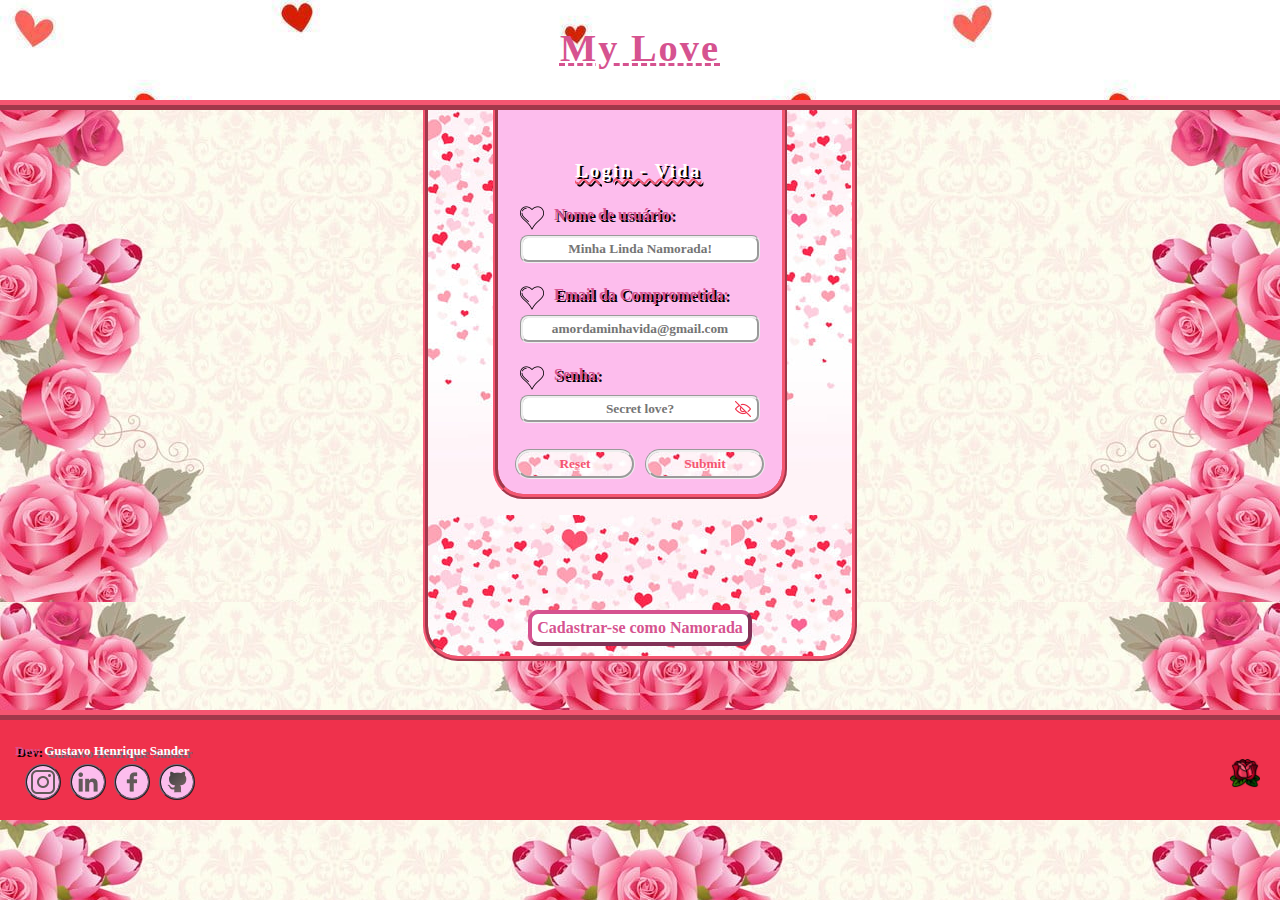
<file: index.html>
<!DOCTYPE html>
<html lang="pt-br">
<head> 
    <meta charset="UTF-8">
    <meta name="viewport" content="width=device-width, initial-scale=1.0">
    <link rel="icon" type="image/x-icon" href="img/logo_rosa.png">
    <title>Namorada - Login</title>
    <Link rel="stylesheet" type="text/css" href="code/css/login.css"/>
    <script type="text/javascript" src="code/js/function-heart.js"></script> 
    <script type="text/javascript" src="code/js/function-login.js"></script> 
</head>
<body>
    <header>
        <h1 id="go-top" class="cursor" title="Meu amor, minha namorada, minha vida!">My Love</h1>
    </header>
    <form action="code/php/login.php" method="post">
        <fieldset id="background-collum">
            <a id="link-form" href="code/html/form-love.html">Cadastrar-se como Namorada</a>
        </fieldset>
        <fieldset>
            <legend class="cursor" title="Login da Namorada">Login - Vida</legend>
            <br><br><br>
            <label>
                <br><br>
                <div class="nowrap">
                    <img style="display: inline;" class="heart-resetW heart-white cursor" src="img/heart_white.png" title="Responda!" alt="Indica que não foi respondido a pergunta do formulário."/>
                    <img style="display: none;" class="heart-reset heart cursor" src="img/heart.png" title="Respondida!" alt="Indica que foi respondido a pergunta do formulário."/>
                    <p>Nome de usuário:</p>
                </div>
                <div class="center"><input id="user" name="user" class="question cursor-pointer" type="text" placeholder="Minha Linda Namorada!" required/></div>
            </label>
            <br>
            <label>
                <div class="nowrap">
                    <img style="display: inline;" class="heart-resetW heart-white cursor" src="img/heart_white.png" title="Responda!" alt="Indica que não foi respondido a pergunta do formulário."/>
                    <img style="display: none;" class="heart-reset heart cursor" src="img/heart.png" title="Respondida!" alt="Indica que foi respondido a pergunta do formulário."/>
                    <p>Email da Comprometida:</p>
                </div>
                <div class="center"><input id="email" name="email" class="question cursor-pointer" type="email" placeholder="amordaminhavida@gmail.com" required/></div>
            </label>
            <br>
            <label>
                <div class="nowrap">
                    <img style="display: inline;" class="heart-resetW pheart-white cursor" src="img/heart_white.png" title="Responda!" alt="Indica que não foi respondido a pergunta do formulário."/>
                    <img style="display: none;" class="heart-reset pheart cursor" src="img/heart.png" title="Respondida!" alt="Indica que foi respondido a pergunta do formulário."/>
                    <p>Senha:</p>
                </div>
                <div class="center">
                    <div class="box-viewer">
                        <input class="question-pass cursor-pointer" type="password" id="password" name="password" placeholder="Secret love?" autocomplete="off" minlength="7" maxlength="20" required/>
                        <img id="viewer" style="display: block;" class="viewer-click viewers cursor-pointer" src="img/viewer.png" title="Visualizar senha?" alt="Visualizador de senha">
                        <img id="viewer-on" style="display: none;" class="viewer-click viewers cursor-pointer" src="img/viewer_on.png" title="Senha exposta!" alt="Senha visualizada">
                    </div>
                    <br><br>
                </div>
            </label>
            <div class="center">
                <div class="wrap">
                    <div class="center">
                        <p id="character-special" class="validate-password" style="display: none;">Caracter especial!</p>
                        <p id="numberpass" class="validate-password" style="display: none;">Número!</p>
                    </div>
                    <div class="center">  
                        <p id="uppercase" class="validate-password" style="display: none;">Letra maiúscula!</p>
                        <p id="lowercase" class="validate-password" style="display: none;">Letra minúscula!</p>
                    </div>
                </div>
            </div>
            <br>
            <div id="mult-buttom">
                <input id="buttom-reset" class="buttom cursor-pointer" type="reset" id="reset"/>
                <input class="buttom cursor-pointer" type="submit" id="submit" name="submit"/>
            </div>
        </fieldset>
    </form>
    <footer>
        <section id="developer">
            <a id="dev-name" title="Desenvolvedor e criador de MyLove!" href="https://linktr.ee/guh_sander" target="_blank"><span>Dev:</span> Gustavo Henrique Sander</a>
            <ul id="media">
                <li class="contat">
                    <a class="social-media" href="https://www.instagram.com/guh_sander/" target="_blank">
                        <img src="img/insta.png" title="Instagram" alt="Instagram do desenvolvedor."/>
                    </a>
                </li>
                <li class="contat">
                    <a class="social-media" href="https://www.linkedin.com/in/guh-sander/" target="_blank">
                        <img src="img/linkdin.png" title="Linkedin" alt="Linkedin do desenvolvedor."/>
                    </a>
                </li>
                <li class="contat">
                    <a class="social-media" href="https://www.facebook.com/GuhSander/" target="_blank">
                        <img src="img/face.png" title="Facebook" alt="Facebook do desenvolvedor."/>
                    </a>
                </li>
                <li class="contat">
                    <a class="social-media" href="https://github.com/Guh-Sander" target="_blank">
                        <img src="img/github.png" title="Git Hub" alt="Github do desenvolvedor."/>
                    </a>
                </li>
            </ul>
        </section>
        <section id="go-top">
            <a title="voltar ao topo!" href="#go-top">
                <img style="width: 30px;" src="img/logo_rosa.png" title="voltar ao topo!" alt="voltar ao topo!"/>
            </a>
        </section>
    </footer>
</body>
</html>
</file>
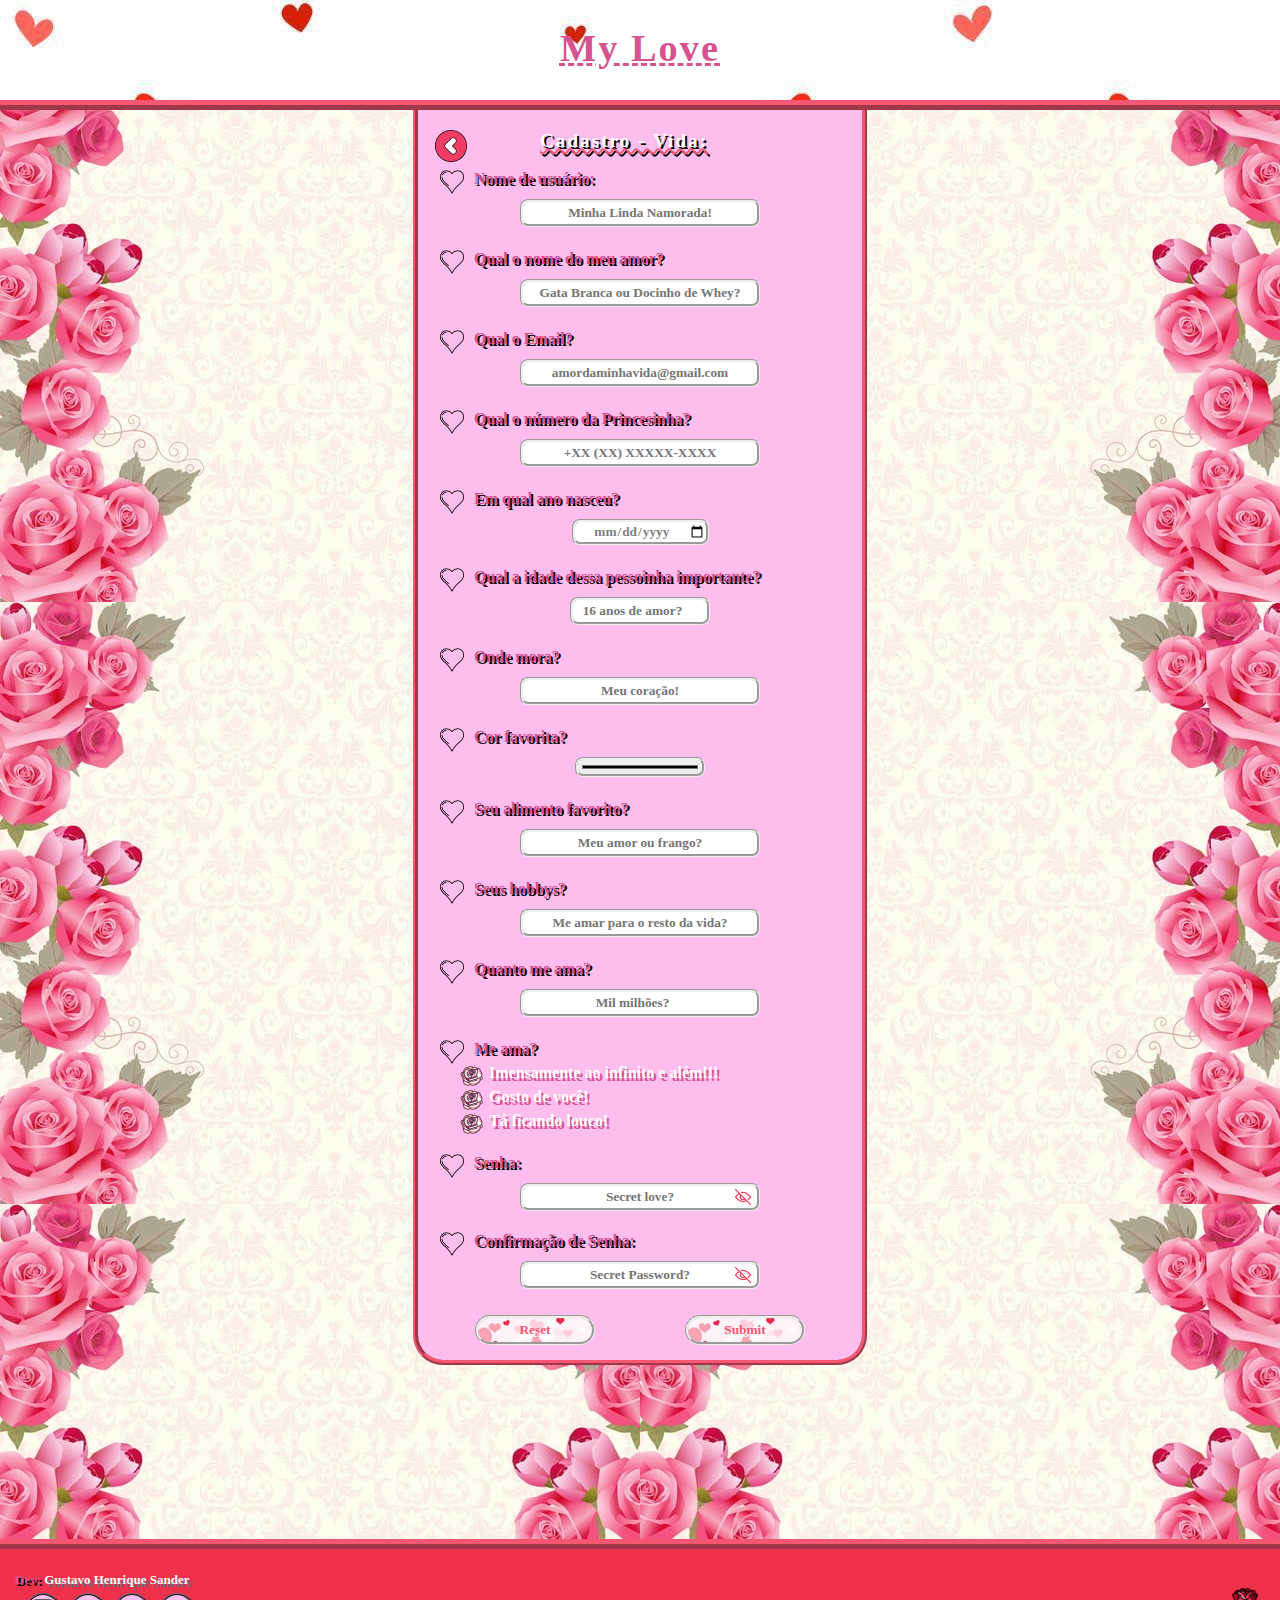
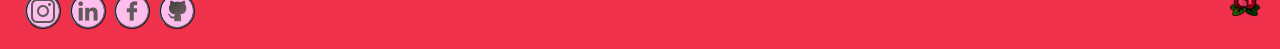
<file: code/html/form-love.html>
<!DOCTYPE html>
<html lang="pt-br">
<head>
    <meta charset="utf-8">
    <meta http-equiv="X-UA-Compatible" content="IE=edge">
    <meta name="viewport" content="width=device-width, initial-scale=1.0">
    <link rel="icon" type="image/x-icon" href="../../img/logo_rosa.png">
    <title>Namorada - Cadastro</title>
    <link rel="stylesheet" type="text/css" href="../css/form-love.css"/>
    <script type="text/javascript" src="../js/function-heart.js"></script>
    <script type="text/javascript" src="../js/function-rosa.js"></script>
    <script type="text/javascript" src="../js/function-mask-tel.js"></script>   
    <script type="text/javascript" src="../js/function-confirm-password.js"></script> 
    <script type="text/javascript" src="../js/function-viewer-password.js"></script>
    <script type="text/javascript" src="../js/function-reset-icone.js"></script>
</head>
<body>
    <header>
        <h1 class="cursor" title="Meu amor, minha namorada, minha vida!">My Love</h1>
    </header>
    <form method="post" action="../php/cadastro.php">
        <fieldset>
            <a id="go-back" href="../../index.html" title="Voltar ao Login" alt="Botão que executa a função de voltar ao login"><img src="../../img/button_go_back.png"/></a>
            <legend class="cursor" title="Cadastro para minha namorada:">Cadastro - Vida:</legend>
            <br><br><br>
            <label>
                <div class="nowrap">
                    <img style="display: inline;" class="heart-resetW heart-white cursor" src="../../img/heart_white.png" title="Responda!" alt="Indica que não foi respondido a pergunta do formulário."/>
                    <img style="display: none;" class="heart-reset heart cursor" src="../../img/heart.png" title="Respondida!" alt="Indica que foi respondido a pergunta do formulário."/>
                    <p>Nome de usuário:</p>
                </div>
                <div class="center"><input id="user" name="user" class="question cursor-pointer" type="text" placeholder="Minha Linda Namorada!" maxlength="20" minlength="3" required/></div>
            </label>
            <br>
            <label>
                <div class="nowrap">
                    <img style="display: inline;" class="heart-resetW heart-white cursor" src="../../img/heart_white.png" title="Responda!" alt="Indica que não foi respondido a pergunta do formulário."/>
                    <img style="display: none;" class="heart-reset heart cursor" src="../../img/heart.png" title="Respondida!" alt="Indica que foi respondido a pergunta do formulário."/>
                    <p>Qual o nome do meu amor?</p> 
                </div>
                <div class="center"><input class="question cursor-pointer" type="text" id="name" name="name" placeholder="Gata Branca ou Docinho de Whey?" maxlength="45" minlength="3" required/></div>
            </label>
            <br>
            <label>
                <div class="nowrap">
                    <img style="display: inline;" class="heart-resetW heart-white cursor" src="../../img/heart_white.png" title="Responda!" alt="Indica que não foi respondido a pergunta do formulário."/>
                    <img style="display: none;" class="heart-reset heart cursor" src="../../img/heart.png" title="Respondida!" alt="Indica que foi respondido a pergunta do formulário."/>
                    <p>Qual o Email?</p>
                </div>
                <div class="center"><input class="question cursor-pointer" type="email" id="email" name="email" placeholder="amordaminhavida@gmail.com" maxlength="45" required/></div>
            </label>    
            <br>
            <label>
                <div class="nowrap">
                    <img style="display: inline;" class="heart-resetW heart-white cursor" src="../../img/heart_white.png" title="Responda!" alt="Indica que não foi respondido a pergunta do formulário."/>
                    <img style="display: none;" class="heart-reset heart cursor" src="../../img/heart.png" title="Respondida!" alt="Indica que foi respondido a pergunta do formulário."/>
                    <p>Qual o número da Princesinha?</p>
                </div>
                <div class="center"><input class="question cursor-pointer" type="tel" id="tel" name="tel" title="piririm piririm, você é para mim..." placeholder="+XX (XX) XXXXX-XXXX" minlength="19" required/></div>
            </label>         
            <br>
            <label>
                <div class="nowrap">
                    <img style="display: inline;" class="heart-resetW heart-white cursor" src="../../img/heart_white.png" title="Responda!" alt="Indica que não foi respondido a pergunta do formulário."/>
                    <img style="display: none;" class="heart-reset heart cursor" src="../../img/heart.png" title="Respondida!" alt="Indica que foi respondido a pergunta do formulário."/>
                    <p>Em qual ano nasceu?</p>
                </div>
                <div class="center"><input class="question cursor-pointer" type="date" id="date" name="date" placeholder="19/09/2007" required/></div>
            </label>
            <br>
            <label>
                <div class="nowrap">
                    <img style="display: inline;" class="heart-resetW heart-white cursor" src="../../img/heart_white.png" title="Responda!" alt="Indica que não foi respondido a pergunta do formulário."/>
                    <img style="display: none;" class="heart-reset heart cursor" src="../../img/heart.png" title="Respondida!" alt="Indica que foi respondido a pergunta do formulário."/>
                    <p>Qual a idade dessa pessoinha importante?</p>
                </div>
                <div class="center"><input class="question cursor-pointer" type="number" id="age" name="age" placeholder="16 anos de amor?" min="1" max="120" required/></div>
            </label>
            <br>
            <label>
                <div class="nowrap">
                    <img style="display: inline;" class="heart-resetW heart-white cursor" src="../../img/heart_white.png" title="Responda!" alt="Indica que não foi respondido a pergunta do formulário."/>
                    <img style="display: none;" class="heart-reset heart cursor" src="../../img/heart.png" title="Respondida!" alt="Indica que foi respondido a pergunta do formulário."/>
                    <p>Onde mora?</p>
                </div>
                <div class="center"><input class="question cursor-pointer" type="text" id="address" name="address" placeholder="Meu coração!" minlength="2" maxlength="200" required/></div>
            </label>
            <br>
            <label>
                <div class="nowrap">
                    <img style="display: inline;" class="heart-resetW heart-white cursor" src="../../img/heart_white.png" title="Responda!" alt="Indica que não foi respondido a pergunta do formulário."/>
                    <img style="display: none;" class="heart-reset heart cursor" src="../../img/heart.png" title="Respondida!" alt="Indica que foi respondido a pergunta do formulário."/>
                    <p>Cor favorita?</p>
                </div>
                <div class="center"><input class="question cursor-pointer" type="color" id="favcolor" name="favcolor"/></div>
            </label>
            <br>
            <label>
                <div class="nowrap">
                    <img style="display: inline;" class="heart-resetW heart-white cursor" src="../../img/heart_white.png" title="Responda!" alt="Indica que não foi respondido a pergunta do formulário."/>
                    <img style="display: none;" class="heart-reset heart cursor" src="../../img/heart.png" title="Respondida!" alt="Indica que foi respondido a pergunta do formulário."/>
                    <p>Seu alimento favorito?</p>
                </div>
                <div class="center"><input class="question cursor-pointer" type="text" id="favfood" name="favfood" placeholder="Meu amor ou frango?" maxlength="45"/></div>
            </label>
            <br>
            <label>
                <div class="nowrap">
                    <img style="display: inline;" class="heart-resetW heart-white cursor" src="../../img/heart_white.png" title="Responda!" alt="Indica que não foi respondido a pergunta do formulário."/>
                    <img style="display: none;" class="heart-reset heart cursor" src="../../img/heart.png" title="Respondida!" alt="Indica que foi respondido a pergunta do formulário."/>
                    <p>Seus hobbys?</p>
                </div>
                <div class="center"><input class="question cursor-pointer" type="text" id="hobby" name="hobby" placeholder="Me amar para o resto da vida?" maxlength="100"/></div>
            </label>
            <br>
            <label>
                <div class="nowrap">
                    <img style="display: inline;" class="heart-resetW heart-white cursor" src="../../img/heart_white.png" title="Responda!" alt="Indica que não foi respondido a pergunta do formulário."/>
                    <img style="display: none;" class="heart-reset heart cursor" src="../../img/heart.png" title="Respondida!" alt="Indica que foi respondido a pergunta do formulário."/>
                    <p>Quanto me ama?</p>
                </div>
                <div class="center"><input class="question cursor-pointer" type="number" id="amountlove" name="amountlove" placeholder="Mil milhões?"/></div>
            </label>
            <br>
            <label>
                <div class="nowrap">
                    <img style="display: inline; padding-left: 10px; transition-duration: 15s;" class="heart-resetW heart-whitebox cursor" src="../../img/heart_white.png" title="Responda!" alt="Indica que não foi respondido a pergunta do formulário."/>
                    <img style="display: none; padding-left: 10px; transition-duration: 15s;" class="heart-reset heartbox cursor" src="../../img/heart.png" title="Respondida!" alt="Indica que foi respondido a pergunta do formulário."/>
                    <p>Me ama?</p>
                </div>
                <div class="radio-box">
                    <div class="yes-or-no nowrap">
                        <input id="much" type="radio" id="yes or yes" name="yesoryes" value="much" required/>
                        <img for="much" style="display: inline;" src="../../img/rosa_white.png" class="heart-resetW rosa-white cursor" title="Responda!" alt="Indica que não foi respondido a pergunta do formulário."/>
                        <img for="much" style="display: none;" class="heart-reset rosa cursor" src="../../img/rosa.png" title="Respondida!" alt="Indica que foi respondido a pergunta do formulário."/>
                        <label for="much" class="love-me cursor-pointer" title="Meu amor por você atravessa galáxias!">Imensamente ao infinito e além!!!</label>
                    </div>
                    <div class="yes-or-no nowrap">
                        <input id="maybe" type="radio" id="yes or yes" name="yesoryes" value="maybe" required/>
                        <img for="maybe" style="display: inline;" src="../../img/rosa_white.png" class="heart-resetW rosa-white cursor" title="Responda!" alt="Indica que não foi respondido a pergunta do formulário."/>
                        <img for="maybe" style="display: none;" class="heart-reset rosa cursor" src="../../img/rosa.png" title="Respondida!" alt="Indica que foi respondido a pergunta do formulário."/>
                        <label for="maybe" class="love-me cursor-pointer" title="Não tenho mais a mesma certeza, meu bem!">Gosto de você!</label>
                    </div>
                    <div class="yes-or-no nowrap">
                        <input id="no"type="radio" id="yes or yes" name="yesoryes" value="no" required/>
                        <img for="no" style="display: inline;" src="../../img/rosa_white.png" class="heart-resetW rosa-white cursor" title="Responda!" alt="Indica que não foi respondido a pergunta do formulário."/>
                        <img for="no" style="display: none;" class="heart-reset rosa cursor" src="../../img/rosa.png" title="Respondida!" alt="Indica que foi respondido a pergunta do formulário."/>
                        <label for="no" class="love-me cursor-pointer" title="Tá viajando? Nunca!">Tá ficando louco!</label>
                    </div>
                </div>
            </label>
            <br>
            <label>
                <div class="nowrap">
                    <img style="display: inline;" class="heart-resetW pheart-white cursor" src="../../img/heart_white.png" title="Responda!" alt="Indica que não foi respondido a pergunta do formulário."/>
                    <img style="display: none;" class="heart-reset pheart cursor" src="../../img/heart.png" title="Respondida!" alt="Indica que foi respondido a pergunta do formulário."/>
                    <p>Senha:</p>
                </div>
                <div class="center">
                    <div class="box-viewer">
                        <input class="question-pass cursor-pointer" type="password" id="password" name="password" placeholder="Secret love?" autocomplete="off" minlength="7" maxlength="20" required/>
                        <img id="viewer" style="display: block;" class="viewer-click viewers cursor-pointer" src="../../img/viewer.png" title="Visualizar senha?" alt="Visualizador de senha">
                        <img id="viewer-on" style="display: none;" class="viewer-click viewers cursor-pointer" src="../../img/viewer_on.png" title="Senha exposta!" alt="Senha visualizada">
                    </div>
                    <br><br>
                </div>
            </label>
            <div class="center">
                <div class="wrap">
                    <div class="center">
                        <p id="character-special" class="validate-password" style="display: none;">Adicionar Caracter especial!</p>
                        <p id="numberpass" class="validate-password" style="display: none;">Adicionar número!</p>
                    </div>
                    <div class="center">  
                        <p id="uppercase" class="validate-password" style="display: none;">Adicionar letra maiúscula!</p>
                        <p id="lowercase" class="validate-password" style="display: none;">Adicionar letra minúscula!</p>
                    </div>
                </div>
            </div>
            <br>
            <label>
                <div class="nowrap">
                    <img style="display: inline; padding-left: 10px; transition-duration: 15s;" class="heart-resetW heart-whitepass cursor" src="../../img/heart_white.png" title="Responda!" alt="Indica que não foi respondido a pergunta do formulário."/>
                    <img style="display: none; padding-left: 10px; transition-duration: 15s;" class="heart-reset heart-password cursor" src="../../img/heart.png" title="Respondida!" alt="Indica que foi respondido a pergunta do formulário."/>
                    <p>Confirmação de Senha:</p>
                </div>
                <div class="center">
                    <div class="box-viewer">
                        <input id="confirm-password" name="confirmpassword" class="cursor-pointer" type="password" placeholder="Secret Password?" minlength="7" maxlength="20" autocomplete="off" required/>
                        <img id="viewer-second" style="display: block;" class="viewer-click2 viewers cursor-pointer" src="../../img/viewer.png" title="Visualizar senha?" alt="Visualizador de senha">
                        <img id="viewersecond-on" style="display: none;" class="viewer-click2 viewers cursor-pointer" src="../../img/viewer_on.png" title="Senha exposta!" alt="Senha visualizada">
                    </div>
                    <br><br>
                </div>
            </label>
            <div class="center">
                <p id="password-error" class="validate-password" style="display: none;">Senha diferente!</p>
            </div>
            <br>
            <div id="mult-buttom">
                <input id="buttom-reset" class="buttom cursor-pointer" type="reset" id="reset"/>
                <input class="buttom cursor-pointer" type="submit" id="submit" name="submit"/>
            </div>
        </fieldset>
    </form>
    <footer>
        <section id="developer">
            <a id="dev-name" title="Desenvolvedor e criador de MyLove!" href="https://linktr.ee/guh_sander" target="_blank"><span>Dev:</span> Gustavo Henrique Sander</a>
            <ul id="media">
                <li class="contat">
                    <a class="social-media" href="https://www.instagram.com/guh_sander/" target="_blank">
                        <img src="../../img/insta.png" title="Instagram" alt="Instagram do desenvolvedor."/>
                    </a>
                </li>
                <li class="contat">
                    <a class="social-media" href="https://www.linkedin.com/in/guh-sander/" target="_blank">
                        <img src="../../img/linkdin.png" title="Linkedin" alt="Linkedin do desenvolvedor."/>
                    </a>
                </li>
                <li class="contat">
                    <a class="social-media" href="https://www.facebook.com/GuhSander/" target="_blank">
                        <img src="../../img/face.png" title="Facebook" alt="Facebook do desenvolvedor."/>
                    </a>
                </li>
                <li class="contat">
                    <a class="social-media" href="https://github.com/Guh-Sander" target="_blank">
                        <img src="../../img/github.png" title="Git Hub" alt="Github do desenvolvedor."/>
                    </a>
                </li>
            </ul>
        </section>
        <section id="go-top">
            <a title="voltar ao topo!" href="#go-back">
                <img style="width: 30px;" src="../../img/logo_rosa.png" title="voltar ao topo!" alt="voltar ao topo!"/>
            </a>
        </section>
    </footer>
</body>
</html>
</file>
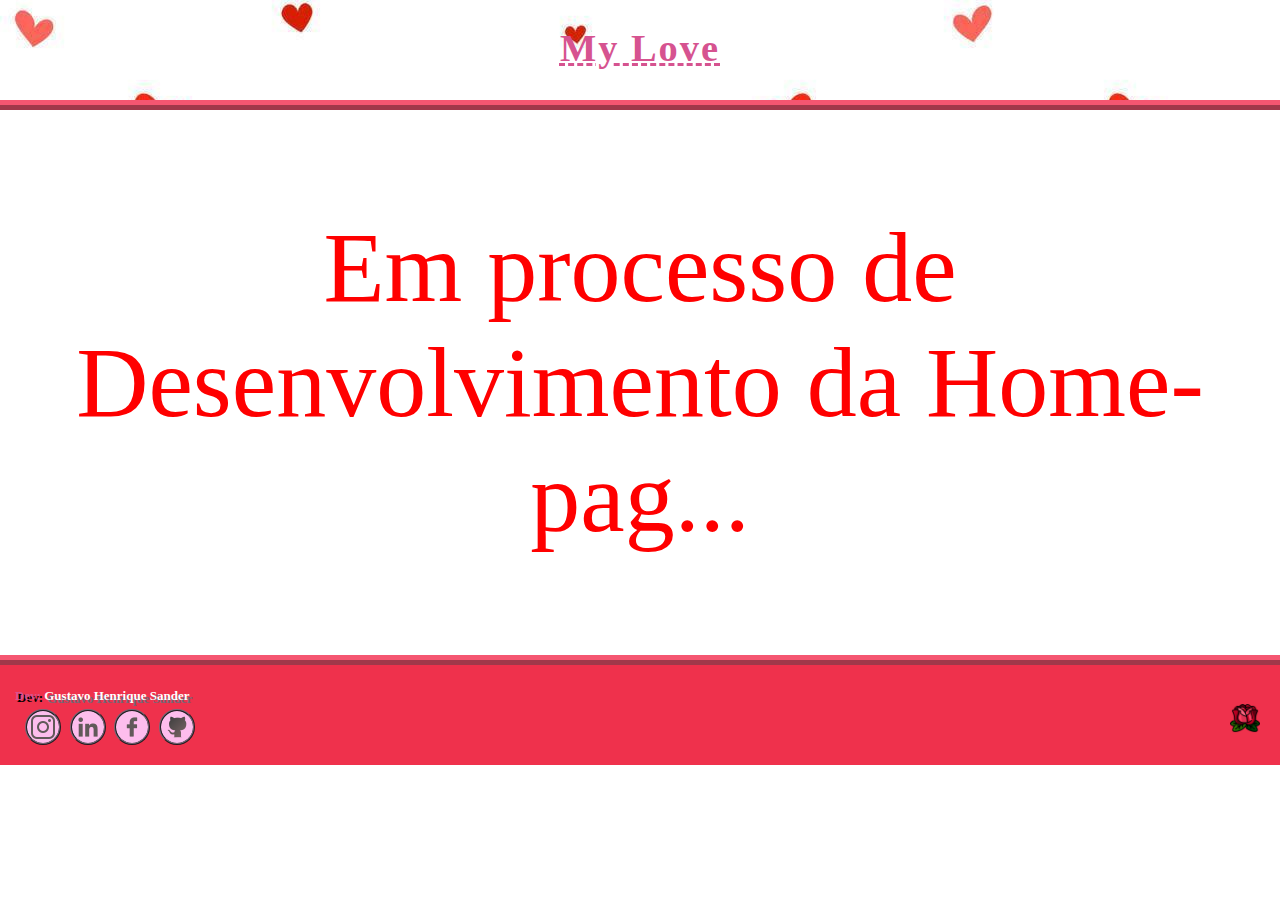
<file: code/html/home.html>
<!DOCTYPE html>
<html lang="pt-br">
<head>
    <meta charset="UTF-8">
    <meta name="viewport" content="width=device-width, initial-scale=1.0">
    <link rel="icon" type="image/x-icon" href="../../img/logo_rosa.png">
    <title>Namorada - Home</title>
    <link rel="stylesheet" type="text/css" href="../css/header.css">
    <link rel="stylesheet" type="text/css" href="../css/footer.css">
</head>
<body>
    <header>
        <h1 id="go-top" class="cursor" title="Meu amor, minha namorada, minha vida!">
            <a id="link-home" href="home.html">My Love</a>
        </h1>
    </header>
    <div style="text-align: center;">
        <p style="color: red; font-size: 100px;">Em processo de Desenvolvimento da Home-pag...</p>
    </div>
    <footer>
        <section id="developer">
            <a id="dev-name" title="Desenvolvedor e criador de MyLove!" href="https://linktr.ee/guh_sander" target="_blank"><span>Dev:</span> Gustavo Henrique Sander</a>
            <ul id="media">
                <li class="contat">
                    <a class="social-media" href="https://www.instagram.com/guh_sander/" target="_blank">
                        <img src="../../img/insta.png" title="Instagram" alt="Instagram do desenvolvedor."/>
                    </a>
                </li>
                <li class="contat">
                    <a class="social-media" href="https://www.linkedin.com/in/guh-sander/" target="_blank">
                        <img src="../../img/linkdin.png" title="Linkedin" alt="Linkedin do desenvolvedor."/>
                    </a>
                </li>
                <li class="contat">
                    <a class="social-media" href="https://www.facebook.com/GuhSander/" target="_blank">
                        <img src="../../img/face.png" title="Facebook" alt="Facebook do desenvolvedor."/>
                    </a>
                </li>
                <li class="contat">
                    <a class="social-media" href="https://github.com/Guh-Sander" target="_blank">
                        <img src="../../img/github.png" title="Git Hub" alt="Github do desenvolvedor."/>
                    </a>
                </li>
            </ul>
        </section>
        <section id="go-top">
            <a title="voltar ao topo!" href="#go-top">
                <img style="width: 30px;" src="../../img/logo_rosa.png" title="voltar ao topo!" alt="voltar ao topo!"/>
            </a>
        </section>
    </footer>
</body>
</html>
</file>
<file: code/css/login.css>
body {
    margin: 0;
    background-image: url(../../img/background_lateral.jpg);
}

header {
    background-image: url(../../img/background_heart.jpg);
    font-size: larger;
    font-weight: bolder;
    text-align: center;
    display: flex;
    flex-direction: row;
    justify-content: center;
    align-content: center;
    height: 100px;
    border-bottom: ridge 10px rgb(245, 86, 113);
}

h1 {
    color: rgb(214, 83, 144);
    font-family: cursive;
    letter-spacing: 2px;
    text-decoration: dashed underline 3px rgb(214, 83, 144);
}

form {
    height: 600px;
    display: flex;
    flex-direction: row;
    justify-content: center;
    color: white;
    font-family: cursive;
    font-size: medium;
    font-weight: bolder;
}

fieldset#background-collum {
    display: flex;
    flex-direction: row;
    justify-content: center;
    align-items: flex-end;
    width: 400px;
    height: 530px;
    padding-bottom: 10px;
    background-image: url(../../img/background_mult_heart_white.jpg);
    border: ridge 5px rgb(245, 86, 113);
    border-top: none;
    border-bottom-left-radius: 35px;
    border-bottom-right-radius: 35px;
}

a#link-form {
    text-decoration: none;
    background-color: #fff;
    color: rgb(214, 83, 144);
    padding: 5px;
    border: 4px rgb(214, 83, 144) outset;
    border-radius: 10px;
}

a#link-form:hover {
    text-shadow: #000 1px -1px;
    text-transform: lowercase;
    border: inset;
}

fieldset {
    position: absolute;
    background-color: rgb(253, 189, 237);
    border: ridge 5px rgb(245, 86, 113);
    border-top: none;
    border-bottom-left-radius: 30px;
    border-bottom-right-radius: 30px;
}

legend {
    position: absolute;
    top: 50px;
    left: 75px;
    letter-spacing: 2px;
    font-size: larger;
    font-weight: bolder;
    text-shadow: 2px 2px black;
    text-decoration: underline wavy 2px rgb(245, 86, 113);
}

label {
    color: rgb(214, 83, 144);
    text-shadow: 2px 2px black;
}

/* Deixa visível os title ao passar o cursor */
.cursor:hover {
    cursor: url(../../img/cursor_heart.png), auto;
}

.cursor-pointer:hover {
    cursor: pointer;
}

/* Centraliza as div no meio */
.center {
    display: flex;
    justify-content: center;
}

/* Organiza os páragrágos em uma linha */
.nowrap {
    display: flex;
    flex-wrap: nowrap;
}

img.heart-white, img.heart, img.pheart-white, img.pheart {
    padding-left: 10px;
    transition-duration: 15s;
}

img.rosa-white {
    padding-left: 30px;
    padding-right: 5px;
    transition-duration: 15s;
}

img.rosa {
    padding-left: 30px;
    padding-right: 5px;
    transition-duration: 15s;
}

p {
    text-indent: 10px;
    margin: 0;
}

input {
    text-align: center;
    font-family: cursive;
    font-weight: bold;
    margin: 5px;
    border: groove;
    border-radius: 8px;
    width: 230px;
    height: 20px;
}

input:focus { /* Retira a borda ao clicar na caixa do input */
    color: black;
    text-align: justify;
    box-shadow: 2px 2px 2px 2px;
    outline-color: rgb(245, 86, 113);
}

.box-viewer {
    position: absolute;
    display: flex;
    align-items: baseline;
}

.viewers {
    position: absolute;
    top: 50%;
    right: 10px;
    transform: translateY(-50%)
}

.validate-password {
    color: #EF314C; 
}

#mult-buttom {
    display: flex;
    justify-content: space-around;
    flex-direction: row;
    flex-wrap: nowrap;
}

input.buttom {
    text-align: center;
    height: 30px;
    width: 120px;
    border: outset 1px 1px rgb(214, 83, 144);
    border-radius: 20px;
    color: rgb(245, 86, 113);
    font-weight: bolder;
    text-shadow: 3px 3px #fff;
    background-image: url(../../img/background_mult_heart_white.jpg);
}

input.buttom:hover {
    color: white;
    text-shadow: none;
    font-weight: bold;
    border: inset;
    background-image: url(../../img/background_mult_heart.jpg);
}

footer {
    width: 100%;
    height: 100px;
    display: flex;
    align-items: flex-end;
    justify-content: space-between;
    background-color: #EF314C;
    border-top: ridge 10px rgb(245, 86, 113);
}

section#developer {
    width: 250px;
    padding-bottom: 20px;
}

a#dev-name {
    padding-left: 15px;
    text-decoration: none;
    font-family: cursive;
    font-size: small;
    font-weight: bolder;
    color: #fff;
    text-shadow: 3px 3px #766676;
}

span {
    color: rgb(214, 83, 144);
    text-shadow: 2px 2px black;
}

ul#media {
    padding-top: 5px;
    padding-left: 25px;
    margin: 0;
    width: 170px;
    display: flex;
    flex-wrap: nowrap;
    justify-content: space-between;
    list-style: none;
}

.contat {
    width: 32px;
    height: 32px;
    border-radius: 100%;
    border: 2px ridge #766676;
    background-color: rgb(253, 189, 237);
    text-align: center;
}

.social-media {
    width: 32px;
    height: 32px;
    align-content: flex-end;
    display: block;
}

section#go-top {
    padding-bottom: 28px;
    padding-right: 20px;
}
</file>
<file: code/css/form-love.css>
body {
    margin: 0;
    background-image: url(../../img/background_lateral.jpg);
}

header {
    background-image: url(../../img/background_heart.jpg);
    font-size: larger;
    font-weight: bolder;
    text-align: center;
    display: flex;
    flex-direction: row;
    justify-content: center;
    align-content: center;
    height: 100px;
    border-bottom: ridge 10px rgb(245, 86, 113);
}

h1 {
    color: rgb(214, 83, 144);
    font-family: cursive;
    letter-spacing: 2px;
    text-decoration: dashed underline 3px rgb(214, 83, 144);
}

form {
    height: 1429px;
    display: flex;
    flex-direction: row;
    justify-content: center;
    color: white;
    font-family: cursive;
    font-size: medium;
    font-weight: bolder;
}

fieldset {
    width: 420px;
    position: absolute;
    background-color: rgb(253, 189, 237);
    border: ridge 5px rgb(245, 86, 113);
    border-top: none;
    border-bottom-left-radius: 30px;
    border-bottom-right-radius: 30px;
}

#go-back {
    position: absolute;
    top: 15px;
    padding: 5px;
}

legend {
    position: absolute;
    top: 20px;
    left: 120px;
    letter-spacing: 2px;
    font-size: larger;
    font-weight: bolder;
    text-shadow: 2px 2px black;
    text-decoration: underline wavy 2px rgb(245, 86, 113);
}

label {
    color: rgb(214, 83, 144);
    text-shadow: 2px 2px black;
}

/* Deixa visível os title ao passar o cursor */
.cursor:hover {
    cursor: url(../../img/cursor_heart.png), auto;
}

.cursor-pointer:hover {
    cursor: pointer;
}

/* Centraliza as div no meio */
.center {
    display: flex;
    justify-content: center;
}

/* Organiza os páragrágos em uma linha */
.nowrap {
    display: flex;
    flex-wrap: nowrap;
}

/* Organiza os páragrafos em diferentes linhas */
.wrap {
    display: flex;
    flex-wrap: wrap;
}

img.heart-white, img.heart, img.pheart-white, img.pheart {
    padding-left: 10px;
    transition-duration: 15s;
}

img.rosa-white, img.rosa {
    padding-left: 30px;
    padding-right: 5px;
    transition-duration: 15s;
}

p {
    text-indent: 10px;
    margin: 0;
}

input {
    text-align: center;
    font-family: cursive;
    font-weight: bold;
    margin: 5px;
    border: groove;
    border-radius: 8px;
    width: 230px;
    height: 20px;
}

input:focus { /* Retira a borda ao clicar na caixa do input */
    color: black;
    text-align: justify;
    box-shadow: 2px 2px 2px 2px;
    outline-color: rgb(245, 86, 113);
}

input#age, input#date, input#favcolor {
    color: grey;
    width: 130px;
}

label.love-me {
    color: #fff;
    text-shadow:  2.5px 2.5px rgb(214, 83, 144);
}

/* Esconde o input do tipo radio para estilização */
.radio-box input {
   display: none;
} 

input.yes-or-no {
    width: 20px;
}

.box-viewer {
    position: absolute;
    display: flex;
    align-items: baseline;
}

.viewers {
    position: absolute;
    top: 50%;
    right: 10px;
    transform: translateY(-50%)
}

.validate-password {
    color: #EF314C; 
}


#mult-buttom {
    display: flex;
    justify-content: space-around;
    flex-direction: row;
    flex-wrap: nowrap;
}

input.buttom {
    text-align: center;
    height: 30px;
    width: 120px;
    border-radius: 20px;
    color: rgb(245, 86, 113);
    font-weight: bolder;
    text-shadow: 3px 3px #fff;
    background-image: url(../../img/background_mult_heart_white.jpg);
}

input.buttom:hover {
    color: white;
    text-shadow: none;
    font-weight: bold;
    background-image: url(../../img/background_mult_heart.jpg);
}

footer {
    width: 100%;
    height: 100px;
    display: flex;
    align-items: flex-end;
    justify-content: space-between;
    background-color: #EF314C;
    border-top: ridge 10px rgb(245, 86, 113);
}

section#developer {
    width: 250px;
    padding-bottom: 20px;
}

a#dev-name {
    padding-left: 15px;
    text-decoration: none;
    font-family: cursive;
    font-size: small;
    font-weight: bolder;
    color: #fff;
    text-shadow: 3px 3px #766676;
}

span {
    color: rgb(214, 83, 144);
    text-shadow: 2px 2px black;
}

ul#media {
    padding-top: 5px;
    padding-left: 25px;
    margin: 0;
    width: 170px;
    display: flex;
    flex-wrap: nowrap;
    justify-content: space-between;
    list-style: none;
}

.contat {
    width: 32px;
    height: 32px;
    border-radius: 100%;
    border: 2px ridge #766676;
    background-color: rgb(253, 189, 237);
    text-align: center;
}

.social-media {
    width: 32px;
    height: 32px;
    align-content: flex-end;
    display: block;
}

section#go-top {
    padding-bottom: 28px;
    padding-right: 20px;
}
</file>
<file: code/css/header.css>
body {
    margin: 0;
}

header {
    background-image: url(../../img/background_heart.jpg);
    font-size: larger;
    font-weight: bolder;
    text-align: center;
    display: flex;
    flex-direction: row;
    justify-content: center;
    align-content: center;
    height: 100px;
    border-bottom: ridge 10px rgb(245, 86, 113);
}

a#link-home {
    color: rgb(214, 83, 144);
    font-family: cursive;
    letter-spacing: 2px;
    text-decoration: dashed underline 3px rgb(214, 83, 144);
}

/* Deixa visível os title ao passar o cursor */
.cursor:hover {
    cursor: url(../../img/cursor_heart.png), auto;
}

.cursor-pointer:hover {
    cursor: pointer;
}
</file>
<file: code/css/footer.css>
footer {
    width: 100%;
    height: 100px;
    display: flex;
    align-items: flex-end;
    justify-content: space-between;
    background-color: #EF314C;
    border-top: ridge 10px rgb(245, 86, 113);
}

section#developer {
    width: 250px;
    padding-bottom: 20px;
}

a#dev-name {
    padding-left: 15px;
    text-decoration: none;
    font-family: cursive;
    font-size: small;
    font-weight: bolder;
    color: #fff;
    text-shadow: 3px 3px #766676;
}

span {
    color: rgb(214, 83, 144);
    text-shadow: 2px 2px black;
}

ul#media {
    padding-top: 5px;
    padding-left: 25px;
    margin: 0;
    width: 170px;
    display: flex;
    flex-wrap: nowrap;
    justify-content: space-between;
    list-style: none;
}

.contat {
    width: 32px;
    height: 32px;
    border-radius: 100%;
    border: 2px ridge #766676;
    background-color: rgb(253, 189, 237);
    text-align: center;
}

.social-media {
    width: 32px;
    height: 32px;
    align-content: flex-end;
    display: block;
}

section#go-top {
    padding-bottom: 28px;
    padding-right: 20px;
}
</file>
